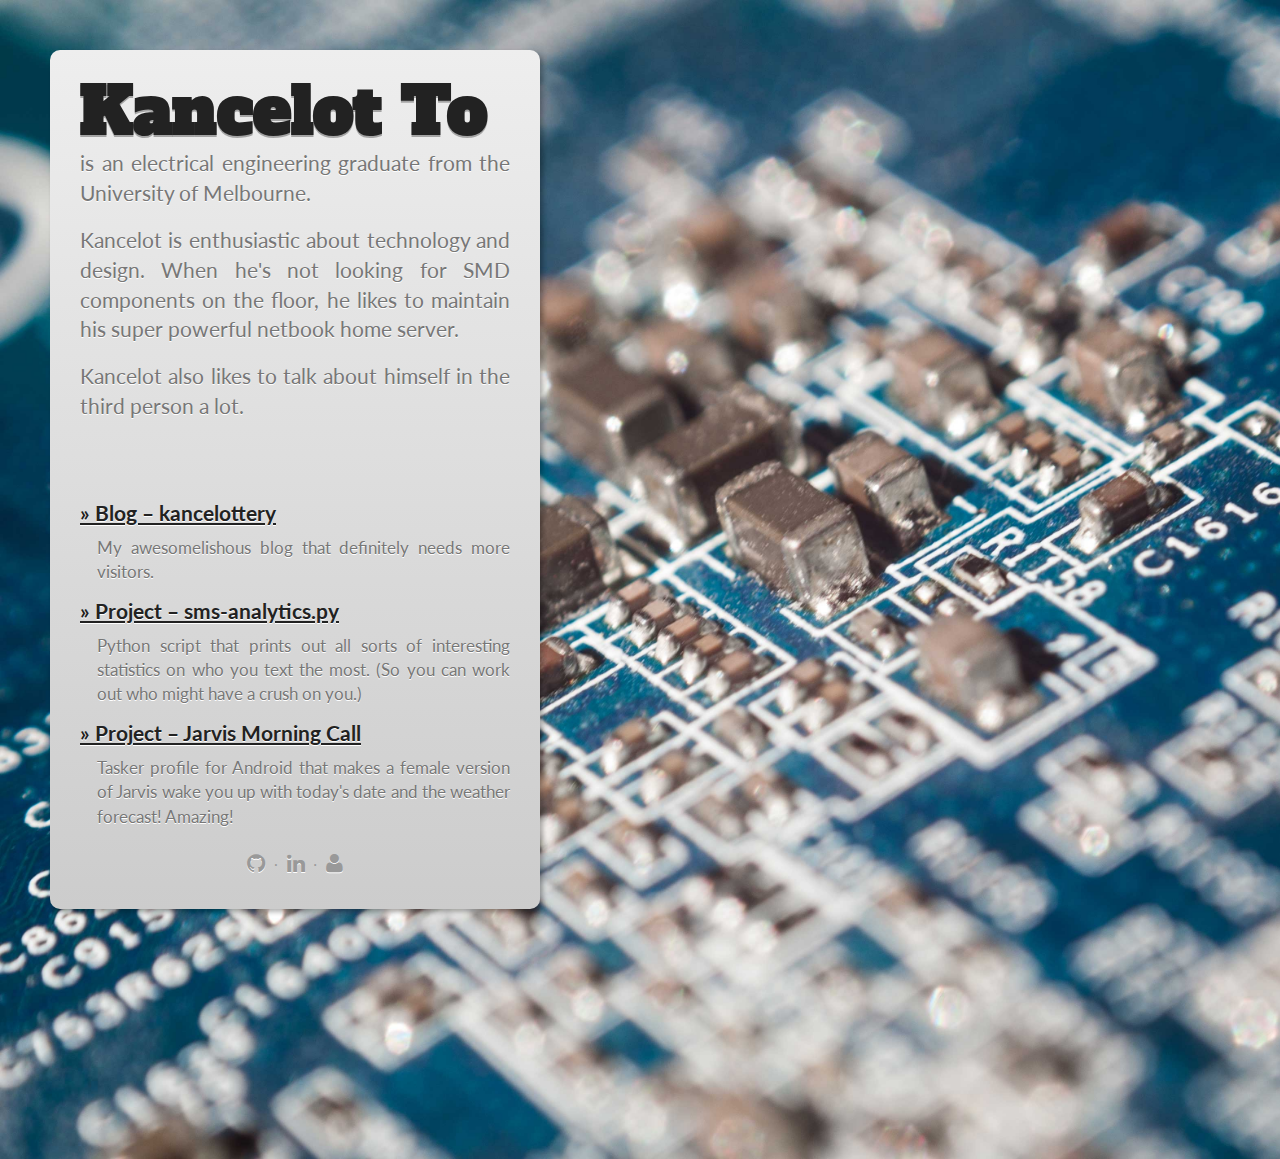
<file: index-old.html>
<!DOCTYPE html>
<html lang="en">
  <head>
    <meta name="description" content="Kancelot To is a recent electrical engineering graduate. A knight defending your signal from the noise. This is his landing page." />
    <meta name="author" content="Kancelot To" />
    <meta charset="utf-8" />

    <link rel="apple-touch-icon" sizes="57x57" href="/assets/apple-touch-icon-57x57.png">
    <link rel="apple-touch-icon" sizes="114x114" href="/assets/apple-touch-icon-114x114.png">
    <link rel="apple-touch-icon" sizes="72x72" href="/assets/apple-touch-icon-72x72.png">
    <link rel="apple-touch-icon" sizes="144x144" href="/assets/apple-touch-icon-144x144.png">
    <link rel="apple-touch-icon" sizes="60x60" href="/assets/apple-touch-icon-60x60.png">
    <link rel="apple-touch-icon" sizes="120x120" href="/assets/apple-touch-icon-120x120.png">
    <link rel="apple-touch-icon" sizes="76x76" href="/assets/apple-touch-icon-76x76.png">
    <link rel="apple-touch-icon" sizes="152x152" href="/assets/apple-touch-icon-152x152.png">
    <link rel="apple-touch-icon" sizes="180x180" href="/assets/apple-touch-icon-180x180.png">
    <link rel="shortcut icon" href="/assets/favicon.ico">
    <link rel="icon" type="image/png" href="/assets/favicon-192x192.png" sizes="192x192">
    <link rel="icon" type="image/png" href="/assets/favicon-160x160.png" sizes="160x160">
    <link rel="icon" type="image/png" href="/assets/favicon-96x96.png" sizes="96x96">
    <link rel="icon" type="image/png" href="/assets/favicon-16x16.png" sizes="16x16">
    <link rel="icon" type="image/png" href="/assets/favicon-32x32.png" sizes="32x32">
    <meta name="msapplication-TileColor" content="#ffc40d">
    <meta name="msapplication-TileImage" content="/assets/mstile-144x144.png">
    <meta name="msapplication-config" content="/assets/browserconfig.xml">

    <link rel="stylesheet" type="text/css" href="/assets/html5-doctor-reset.min.css" />
    <link rel="stylesheet" type="text/css" href="//fonts.googleapis.com/css?family=Alfa+Slab+One|Lato" />
    <link rel="stylesheet" type="text/css" href="/assets/style.css" />
    <link rel="stylesheet" href="assets/font-awesome-4.2.0/css/font-awesome.min.css">

    <title>Kancelot To</title>

    <!-- Facebook Insights -->
    <meta property="fb:admins" content="833667091" />

    <!-- Google Analytics to track my two page views per month -->
    <script>
      (function(i,s,o,g,r,a,m){i['GoogleAnalyticsObject']=r;i[r]=i[r]||function(){
      (i[r].q=i[r].q||[]).push(arguments)},i[r].l=1*new Date();a=s.createElement(o),
      m=s.getElementsByTagName(o)[0];a.async=1;a.src=g;m.parentNode.insertBefore(a,m)
      })(window,document,'script','//www.google-analytics.com/analytics.js','ga');
      ga('create', 'UA-38957746-1', 'auto');
      ga('require', 'linkid', 'linkid.js');
      ga('send', 'pageview');
    </script>
  </head>

  <body>
    <script src="//ajax.googleapis.com/ajax/libs/jquery/1.9.1/jquery.min.js"></script>
    <script src="/assets/footer-anim.js"></script>

    <section>
      <h1>Kancelot To</h1>

      <p>is an electrical engineering graduate from the University of
      Melbourne.</p>

      <p>Kancelot is enthusiastic about technology and design. When he's
      not looking for SMD components on the floor, he likes to maintain his
      super powerful netbook home server.</p>
      
      <p>Kancelot also likes to talk about himself in the third person a
      lot.</p>

      <div class="links">
        <h2>
          <a href="https://blog.kancelot.to">Blog &ndash; kancelottery</a>
        </h2>
        <p>My awesomelishous blog that definitely needs more visitors.</p>

        <h2>
          <a href="https://blog.kancelot.to/sms-statistical-fun">Project &ndash; sms-analytics.py</a>
        </h2>
        <p>Python script that prints out all sorts of interesting statistics on
        who you text the most. (So you can work out who might have a crush on
        you.)</p>

        <h2>
          <a href="https://blog.kancelot.to/jarvis-morning-call-with-tasker/">Project &ndash; Jarvis Morning Call</a>
        </h2>
        <p>Tasker profile for Android that makes a female version of Jarvis
        wake you up with today's date and the weather forecast! Amazing!</p>
      </div>

      <div class="custom-links">
          <a href="https://github.com/kancelott" target="_blank"><i class="fa fa-github"></i></a>&nbsp;&nbsp;·&nbsp;&nbsp;<a href="https://www.linkedin.com/in/kancelott" target="_blank"><i class="fa fa-linkedin"></i></a>&nbsp;&nbsp;·&nbsp;&nbsp;<a href="https://blog.kancelot.to" target="_blank"><i class="fa fa-user"></i></a>
      </div>
    </section>
  </body>
</html>
</file>
<file: assets/style.css>
body {
    background: url('/assets/images/bg_pcb.jpg') no-repeat;
    background-size: cover;
    padding-bottom: 200px; }

section, footer {
    background: #eee;
    background: -webkit-linear-gradient(#eee, #ccc);
    background:    -moz-linear-gradient(#eee, #ccc);
    background:     -ms-linear-gradient(#eee, #ccc);
    background:      -o-linear-gradient(#eee, #ccc);
    background:         linear-gradient(#eee, #ccc);

    -o-border-radius:   3px 3px 5px rgba(0, 0, 0, 0.3);
    -ms-border-radius:  3px 3px 5px rgba(0, 0, 0, 0.3);
    -moz-box-shadow:    3px 3px 5px rgba(0, 0, 0, 0.3);
    -webkit-box-shadow: 3px 3px 5px rgba(0, 0, 0, 0.3);
    box-shadow:         3px 3px 5px rgba(0, 0, 0, 0.3); }

section {
    -o-border-radius:      10px;
    -ms-border-radius:     10px;
    -moz-border-radius:    10px;
    -webkit-border-radius: 10px;
    border-radius:         10px;

    margin: 50px;
    padding: 30px;
    width: 430px;
    text-align: justify; }
    section > p:first-of-type {
        padding-top: 5px; }

h1 {
    color: #222;
    font-family: 'Alfa Slab One', 'Helvetica', 'Arial', sans-serif;
    font-size: 48pt;
    text-shadow: 0 2px 0 rgba(0, 0, 0, 0.3);
    text-decoration: none; }
    h1 a:hover {
        text-decoration: none; }

h2 {
    padding-top: 0.8em; }

h2 a {
    color: #222;
    font-family: 'Lato', 'Verdana', sans-serif;
    font-size: 16pt;
    text-shadow: 0 1px 0 #fff; }

p, a {
    color: #777;
    padding-top: 0.8em;
    line-height: 1.4em;
    font-family: 'Lato', 'Verdana', sans-serif;
    font-size: 16pt;
    text-shadow: 0 1px 0 #fff; }

a {
    -o-transition: 0.5s;
    -ms-transition: 0.5s;
    -moz-transition: 0.5s;
    -webkit-transition: 0.5s;
    transition: 0.5s;

    text-decoration: underline; }
    a:hover {
        color: #ff9c00; }

.links {
    padding-top: 4em; }
    .links p {
        padding: 0.4em 0 0 1em;
        font-size: 13pt; }
    .links a:before {
        content: '\00bb\20'; }

.custom-links {
    margin-top: 20px;
    text-align: center;
    color: #999999; }
    .custom-links a {
        text-decoration: none;
        color: #999999; }
    .custom-links a:hover {
        color: #ff9c00; }

footer {
    -o-border-radius: 10px 10px 0 0;
    -ms-border-radius: 10px 10px 0 0;
    -moz-border-radius: 10px 10px 0 0;
    -webkit-border-radius: 10px 10px 0 0;
    border-radius: 10px 10px 0 0;

    display: none;
    position: fixed;
    bottom: 0;
    left: 25%;
    right: 25%;
    padding: 5px;
    border-bottom: none; }
    footer p {
        padding: 0.2em;
        line-height: 1em;
        font-size: 11pt;
        font-style: oblique;
        text-align: center; }
    footer a {
        font-size: 11pt; }

.heart {
    color: #a22;
    font-size: 8pt;
    font-style: normal; }
</file>
